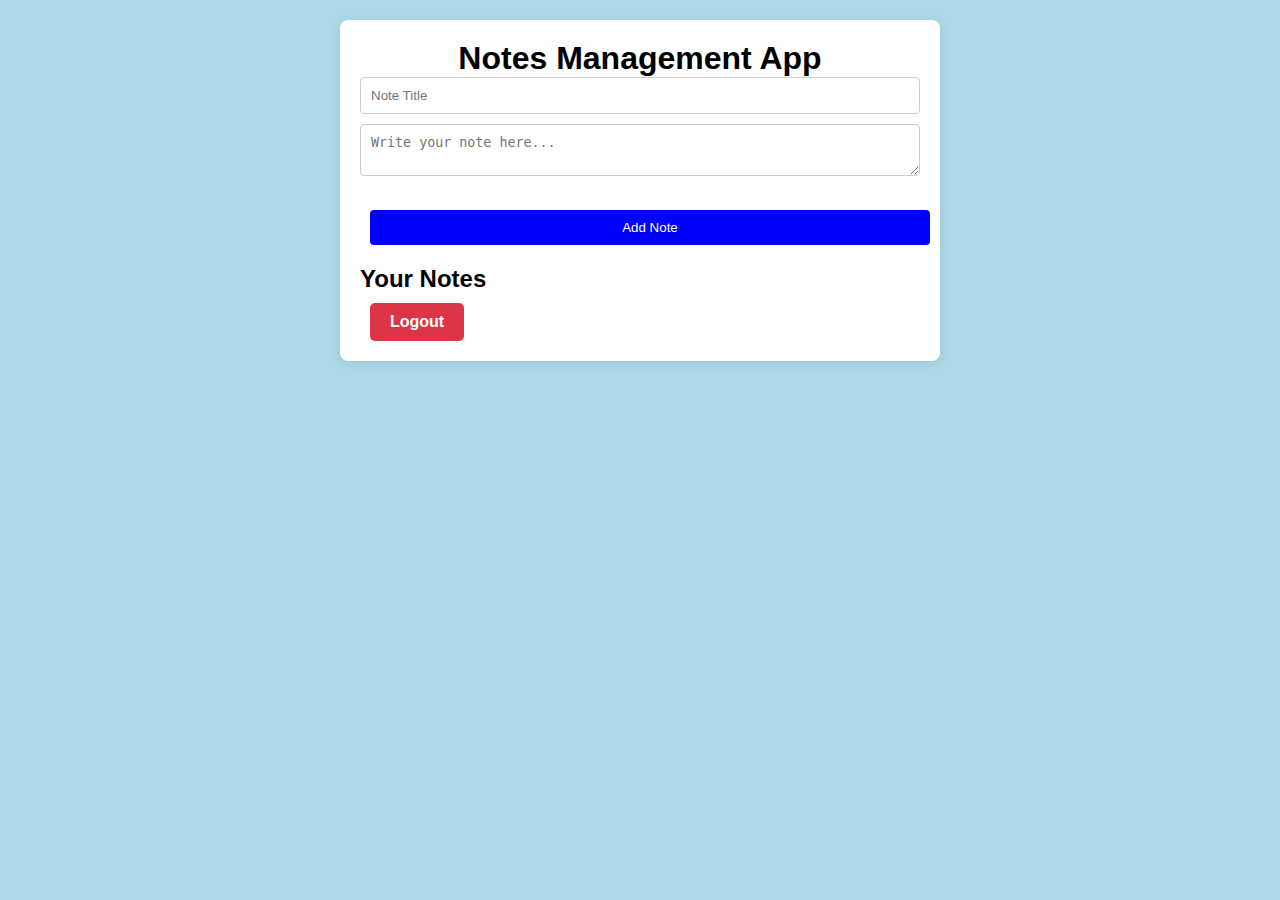
<file: HTML/index.html>
<!DOCTYPE html>
<html lang="en">
<head>
    <meta charset="UTF-8">
    <meta name="viewport" content="width=device-width, initial-scale=1.0">
    <link rel="stylesheet" href="../CSS/styles.css">
    <title>Notes Management App</title>
</head>
<body>
    <div class="container">
        <header>
            <h1>Notes Management App</h1>
        </header>
        <main>
            <section class="note-input">
                <input type="text" id="noteTitle" placeholder="Note Title" required>
                <textarea id="noteContent" placeholder="Write your note here..." required></textarea>
                <p id="noteError" style="color:red;"></p> <!-- Error message styled red -->
                <button id="addNoteBtn" onclick="addNote()">Add Note</button>
                
            </section>

            <section class="notes-list">
                <h2>Your Notes</h2>
                <span id="count"></span> <!-- Initial count -->
                <div class="notes">
                    <ul id="notesUl">
                        <!-- Notes will be dynamically added here -->
                    </ul>
                    <button id="logoutBtn" onclick="logout(event)">Logout</button>
                </div>
            </section>
        </main>
    </div>

    <script src="../JS/script.js"></script>
    <script src="../JS/auth.js"></script>
</body>
</html>
</file>
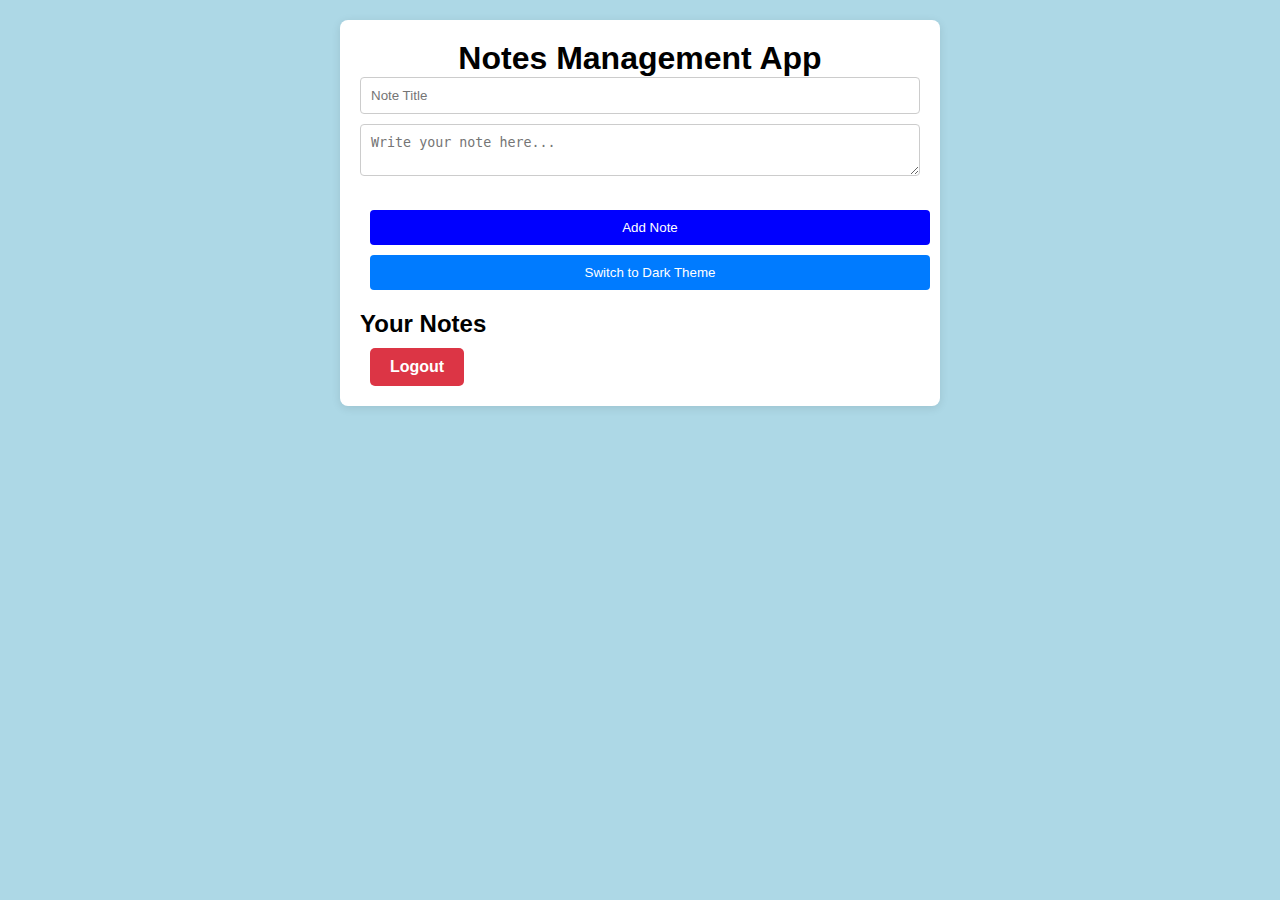
<file: HTML/main/index.html>
<!DOCTYPE html>
<html lang="en">
<head>
    <meta charset="UTF-8">
    <meta name="viewport" content="width=device-width, initial-scale=1.0">
    <link rel="stylesheet" href="../../CSS/styles.css">
    <title>Notes Management App</title>
</head>
<body>
    <div class="container">
        <header>
            <h1>Notes Management App</h1>
        </header>
        <main>
            <section class="note-input">
                <input type="text" id="noteTitle" placeholder="Note Title" required>
                <textarea id="noteContent" placeholder="Write your note here..." required></textarea>
                <p id="noteError" style="color:red;"></p> <!-- Error message styled red -->
                <button id="addNoteBtn" onclick="addNote()">Add Note</button>
                <button id="themeToggleBtn" onclick="toggleTheme()">Switch to Dark Theme</button>
                
            </section>

            <section class="notes-list">
                <h2>Your Notes</h2>
                <span id="count"></span>
                <div class="notes">
                    <ul id="notesUl">
                        
                    </ul>
                    <button id="logoutBtn" onclick="logout(event)">Logout</button>
                </div>
            </section>
        </main>
    </div>

    <script src="../../JS/auth.js"></script>
    <script src="../../JS/script.js"></script>
</body>
</html>
</file>
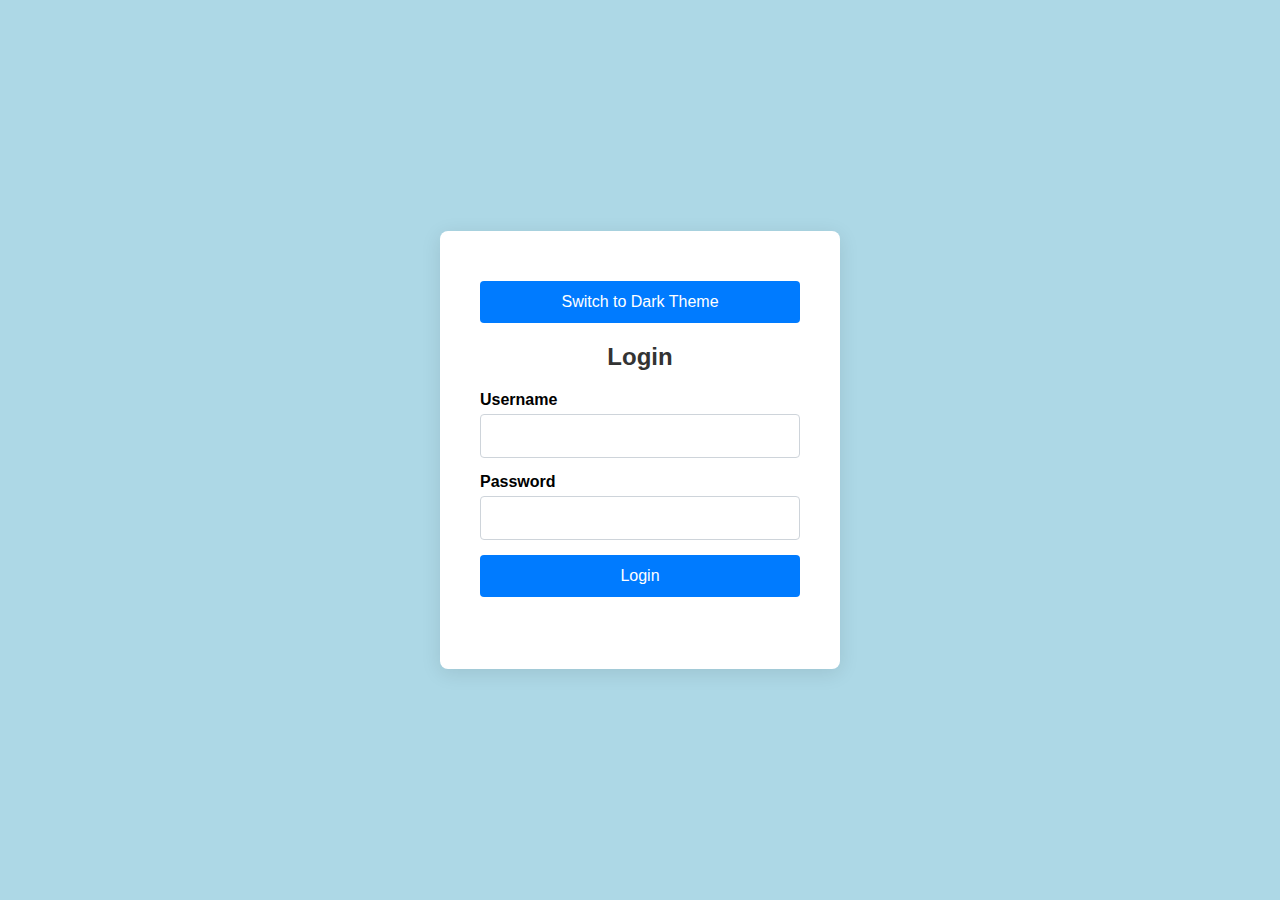
<file: HTML/login.html>
<!DOCTYPE html>
<html lang="en">
<head>
    <meta charset="UTF-8">
    <meta name="viewport" content="width=device-width, initial-scale=1.0">
    <title>Login Template</title>
    <link rel="stylesheet" href="../CSS/login.css">
</head>
<body>
    <div class="container">
        <button id="themeToggleBtn" onclick="toggleTheme()">Switch to Dark Theme</button>
        <form class="login-form" onsubmit="login(event)">
            <h2 id="title-login">Login</h2>
            <div class="input-group">
                <label for="username">Username</label>
                <input type="text" id="username" name="username" required>
            </div>
            <div class="input-group">
                <label for="password">Password</label>
                <input type="password" id="password" name="password" required>
            </div>
            <button type="submit">Login</button>
            <p id="loginMessage" class="message"></p>
        </form>
    </div>
    <script src="../JS/auth.js"></script>
    <script src="../JS/script.js"></script>
</body>
</html>
</file>
<file: CSS/styles.css>
* {
    box-sizing: border-box;
    margin: 0;
    padding: 0;
}

body {
    font-family: Arial, sans-serif;
    background-color: lightblue;
}

.container {
    max-width: 600px;
    margin: 20px auto;
    padding: 20px;
    background: white;
    border-radius: 8px;
    box-shadow: 0 2px 10px rgba(0, 0, 0, 0.1);
}

header {
    text-align: center;
}

.note-input {
    margin-bottom: 20px;
}

.note-input input,
.note-input textarea {
    width: 100%;
    padding: 10px;
    margin-bottom: 10px;
    border: 1px solid #ccc;
    border-radius: 4px;
}

.note-input button {
    width: 100%;
    padding: 10px;
    background-color: blue;
    color: white;
    border: none;
    border-radius: 4px;
    cursor: pointer;
}

.note-input button:hover {
    background-color: darkblue;
}

.notes-list {
    margin-top: 20px;
}

.notes-list h2 {
    margin-bottom: 10px;
}

.notes-list ul {
    list-style-type: none;
}

.notes-list li {
    background-color: #e9ecef;
    padding: 10px;
    margin-bottom: 10px;
    border-radius: 4px;
}
#noteError{
    color: red;
    margin-bottom: 10px;
}
#notesUl {
    list-style-type: none;
    padding: 0; 
}

#notesUl li {
    display: flex;   
    justify-content: space-between; 
    align-items: center;  
    margin-bottom: 10px;
}

button {
    margin-left: 10px;   
}

#logoutBtn {
    padding: 10px 20px;
    font-size: 16px;
    font-weight: bold;
    color: white;
    background-color: #dc3545; 
    border: none;
    border-radius: 5px; 
    cursor: pointer;
    transition: background-color 0.3s ease, transform 0.2s ease;
}

#logoutBtn:hover {
    background-color: #c82333; 
    transform: scale(1.05);
}

#logoutBtn:focus {
    outline: none;
}
.note-input button {
    width: 100%;
    padding: 10px;
    margin-top: 10px; 
    border: none;
    border-radius: 4px;
    cursor: pointer;
}


#themeToggleBtn {
    background-color: #007bff; 
    color: white;
}

#themeToggleBtn:hover {
    background-color: #0056b3;
}

#themeToggleBtn:focus {
    outline: none; 
}
</file>
<file: CSS/login.css>
* {
    box-sizing: border-box;
}

body {
    font-family: 'Arial', sans-serif;
    background-color: lightblue;
    display: flex;
    justify-content: center;
    align-items: center;
    height: 100vh;
    margin: 0;
}

.container {
    background-color: #ffffff;
    padding: 40px;
    border-radius: 8px;
    box-shadow: 0 4px 20px rgba(0, 0, 0, 0.1);
    width: 100%;
    max-width: 400px;
}

.login-form {
    display: flex;
    flex-direction: column;
}

h2 {
    text-align: center;
    margin-bottom: 20px;
    color: #333333;
}

.input-group {
    margin-bottom: 15px;
}

.input-group label {
    display: block;
    margin-bottom: 5px;
    font-weight: bold;
}

.input-group input {
    width: 100%;
    padding: 12px;
    border-radius: 4px;
    border: 1px solid #ced4da;
    font-size: 16px;
}

.input-group input:focus {
    border-color: #007bff; 
    outline: none; 
}

button {
    width: 100%;
    padding: 12px;
    border-radius: 4px;
    border: none;
    background-color: #007bff; 
    color: white;
    font-size: 16px;
    cursor: pointer; 
}

button:hover {
    background-color: #0056b3;
}

.message {
    text-align: center; 
}


#themeToggleBtn {
    margin-top: 10px;
    background-color: #007bff; 
    color: white;
}

#themeToggleBtn:hover {
    background-color: #0056b3; 
}

#themeToggleBtn:focus {
    outline: none; 
}
</file>
